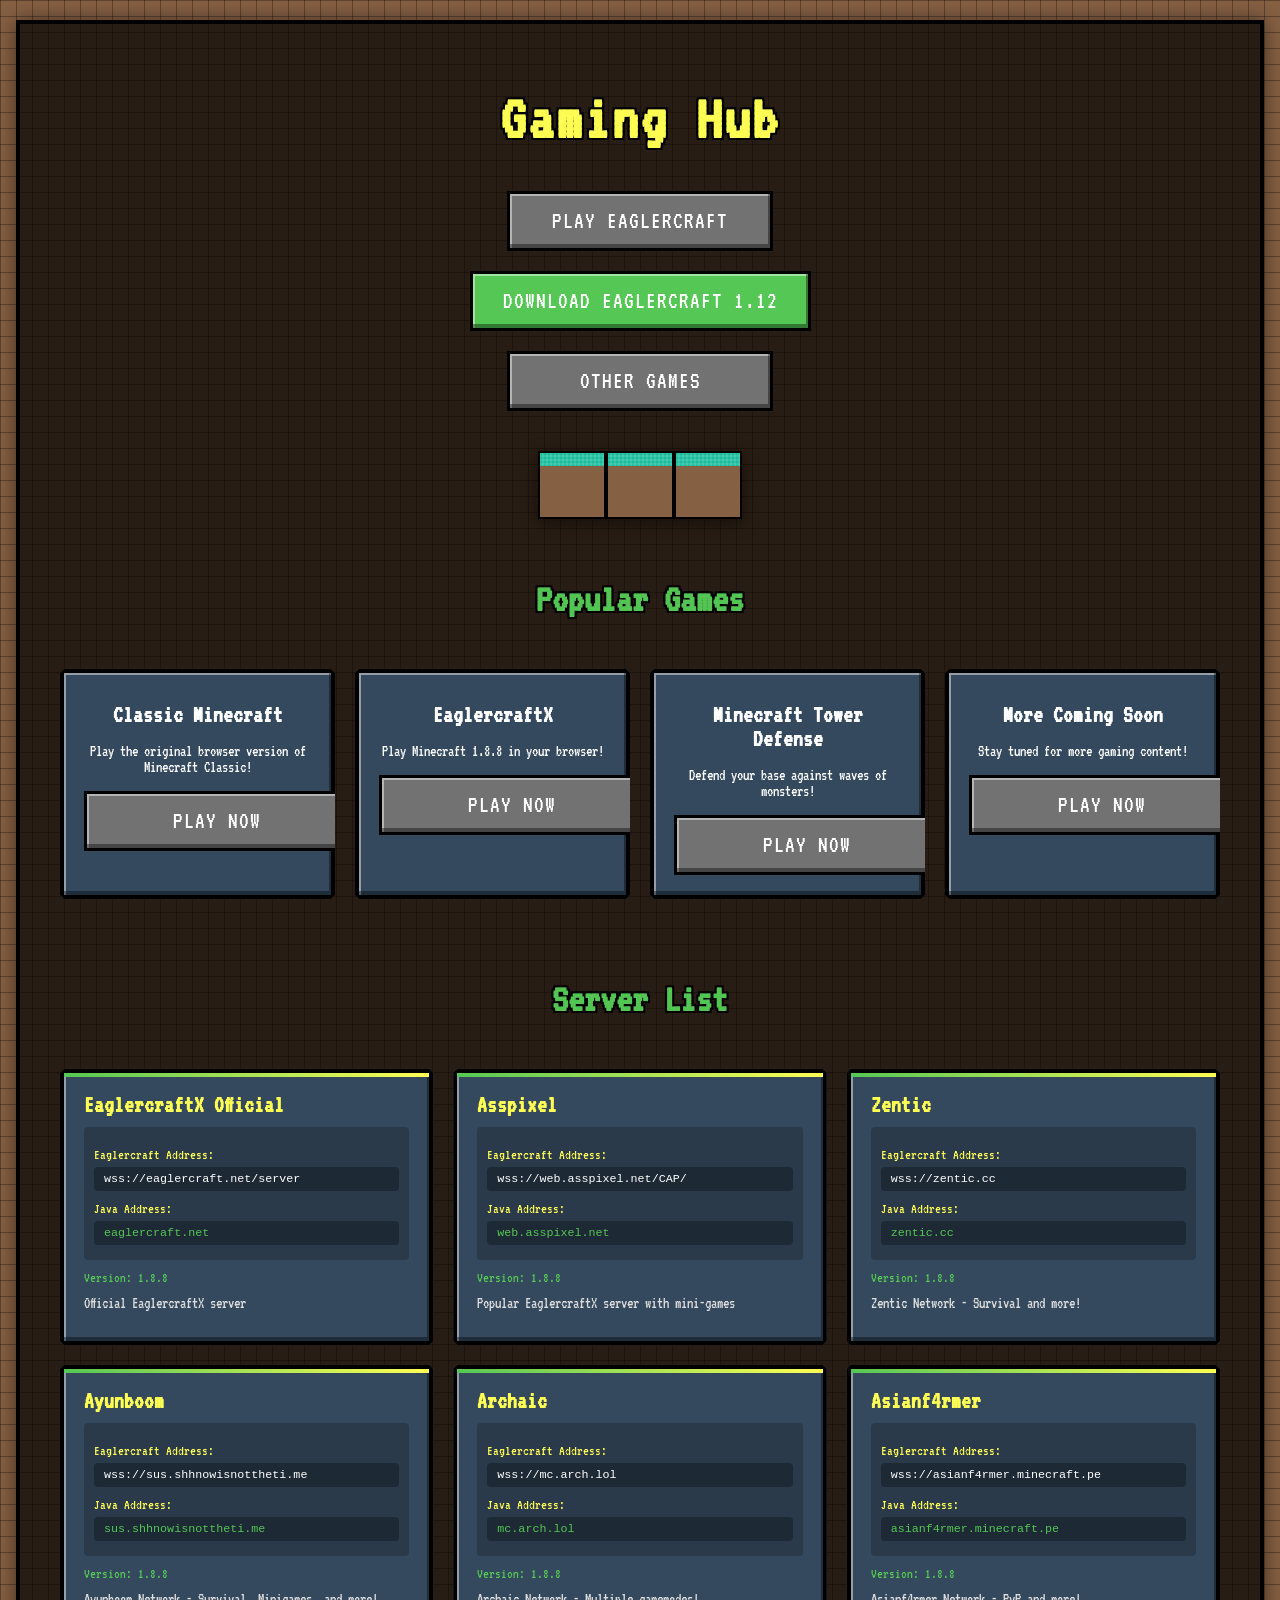
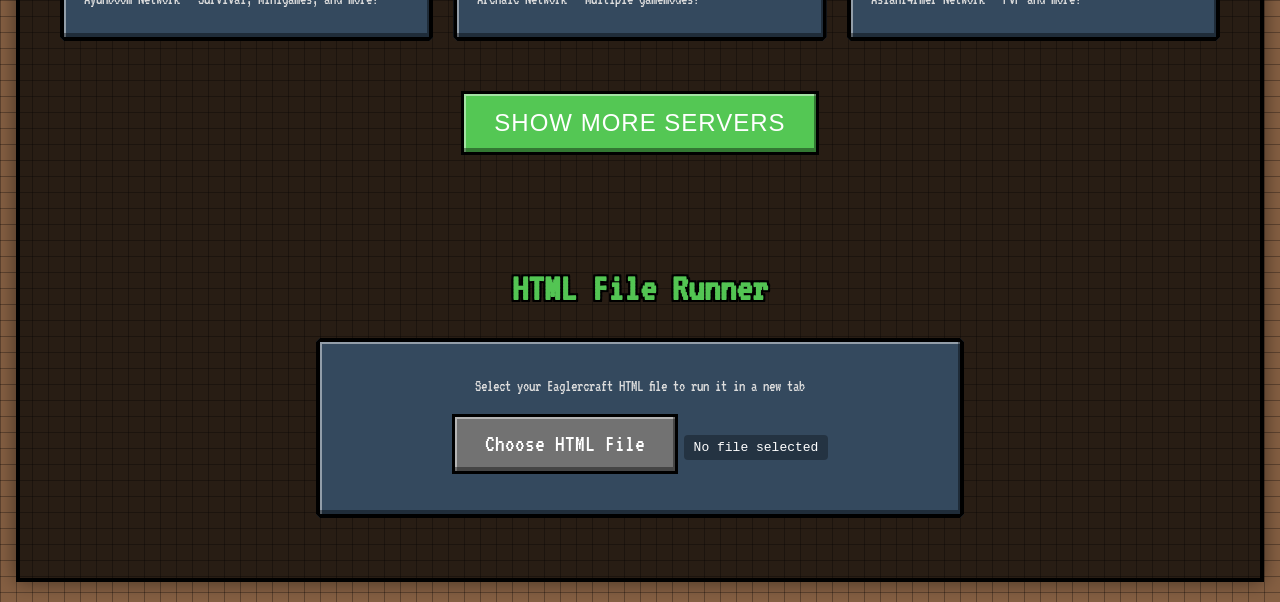
<file: index.html>
<html lang="en">
<head>
    <meta charset="UTF-8">
    <meta name="viewport" content="width=device-width, initial-scale=1.0">
    <title>Minecraft Gaming Hub</title>
    <link rel="stylesheet" href="styles.css">
    <script type="importmap">
    {
        "imports": {
            "config": "./config.js"
        }
    }
    </script>
    <script type="module" src="main.js"></script>
</head>
<body>
    <div class="container">
        <h1 class="minecraft-title">Gaming Hub</h1>
        
        <div class="menu">
            <a href="https://eaglercraft.net/" class="minecraft-button">
                <span class="button-content">Play Eaglercraft</span>
            </a>
            
            <a href="https://bafybeibvnsnqkki3ignwts6v65llluyl5cspcveuwc43oholesyswphfou.ipfs.dweb.link/?filename=Eaglercraft_1.12_WASM_Offline_Download.zip" class="minecraft-button download-button">
                <span class="button-content">Download Eaglercraft 1.12</span>
            </a>

            <a href="#games" class="minecraft-button">
                <span class="button-content">Other Games</span>
            </a>
        </div>

        <div class="minecraft-world">
            <div class="grass-block"></div>
            <div class="grass-block"></div>
            <div class="grass-block"></div>
        </div>

        <div id="games" class="games-section">
            <h2>Popular Games</h2>
            <div class="game-grid" id="gameGrid"></div>
        </div>

        <div id="servers" class="server-section">
            <h2>Server List</h2>
            <div class="server-grid" id="serverGrid"></div>
            <div class="show-more-container">
                <button id="showMoreServers" class="minecraft-button">
                    <span class="button-content">Show More Servers</span>
                </button>
            </div>
        </div>

        <div class="file-runner-section">
            <h2>HTML File Runner</h2>
            <div class="file-input-container">
                <p>Select your Eaglercraft HTML file to run it in a new tab</p>
                <input type="file" id="fileInput" accept=".html">
                <label for="fileInput" class="file-label">Choose HTML File</label>
                <div id="selectedFileName">No file selected</div>
                <button id="runButton" class="minecraft-button" style="display: none;">
                    <span class="button-content">Run in New Tab</span>
                </button>
            </div>
        </div>
    </div>
    <div class="side-ads side-ad-left">
        <h3>My Projects</h3>
        <a href="https://github.com/WindowsXpguy" class="minecraft-button">
            <span class="button-content">My GitHub</span>
        </a>
        <a href="https://github.com/WindowsXpguy/Chrome-exploits" class="minecraft-button">
            <span class="button-content">Chrome Exploits</span>
        </a>
        <a href="https://github.com/WindowsXpguy?tab=repositories" class="minecraft-button">
            <span class="button-content">All Projects</span>
        </a>
    </div>
    <div class="side-ads side-ad-right">
        <h3>Follow Me</h3>
        <a href="https://github.com/WindowsXpguy?tab=followers" class="minecraft-button">
            <span class="button-content">GitHub Followers</span>
        </a>
        <a href="https://github.com/WindowsXpguy/Chrome-exploits/stargazers" class="minecraft-button">
            <span class="button-content">Star Project</span>
        </a>
        <a href="https://github.com/WindowsXpguy/Chrome-exploits/fork" class="minecraft-button">
            <span class="button-content">Fork Project</span>
        </a>
    </div>
</body>
</html>
</file>
<file: styles.css>
@import url('https://fonts.googleapis.com/css2?family=VT323&display=swap');

:root {
    --minecraft-green: #54c754;
    --minecraft-brown: #885235;
    --minecraft-dirt: #866043;
    --minecraft-grass: #1abc9c;
}

body {
    margin: 0;
    padding: 0;
    font-family: 'VT323', monospace;
    background-color: var(--minecraft-dirt);
    color: white;
    background-image: 
        linear-gradient(rgba(0, 0, 0, 0.3) 1px, transparent 1px),
        linear-gradient(90deg, rgba(0, 0, 0, 0.3) 1px, transparent 1px);
    background-size: 16px 16px;
}

.container {
    max-width: 1200px;
    margin: 20px auto;
    padding: 20px;
    text-align: center;
    background-color: rgba(0, 0, 0, 0.7);
    border: 4px solid #000;
    box-shadow: 0 0 20px rgba(0, 0, 0, 0.5);
    position: relative;
}

.container::before {
    content: '';
    position: absolute;
    top: 0;
    left: 0;
    right: 0;
    bottom: 0;
    background-image: url("data:image/svg+xml,%3Csvg width='16' height='16' viewBox='0 0 16 16' xmlns='http://www.w3.org/2000/svg'%3E%3Crect width='16' height='16' fill='%23000000' fill-opacity='0.1'/%3E%3C/svg%3E");
    opacity: 0.1;
    pointer-events: none;
}

.minecraft-title {
    font-size: 4em;
    text-shadow: 
        2px 2px #000,
        -2px -2px #000,
        2px -2px #000,
        -2px 2px #000;
    margin-bottom: 40px;
    letter-spacing: 2px;
    color: #FFFF54;
    animation: float 3s ease-in-out infinite;
}

@keyframes float {
    0% { transform: translateY(0px); }
    50% { transform: translateY(-10px); }
    100% { transform: translateY(0px); }
}

.menu {
    display: flex;
    flex-direction: column;
    gap: 20px;
    align-items: center;
    margin-bottom: 40px;
}

.minecraft-button {
    display: inline-block;
    padding: 15px 30px;
    background-color: #727272;
    border: 3px solid #000;
    text-decoration: none;
    color: white;
    font-size: 1.5em;
    min-width: 200px;
    position: relative;
    transition: all 0.1s;
    box-shadow: 
        inset -2px -4px #0006,
        inset 2px 2px #fff7;
    border-radius: 0;
    text-transform: uppercase;
    letter-spacing: 1px;
}

.minecraft-button:hover {
    background-color: #8b8b8b;
    transform: translateY(-2px);
    box-shadow: 
        inset -2px -4px #0006,
        inset 2px 2px #fff7,
        0 4px 8px rgba(0, 0, 0, 0.3);
    text-shadow: 2px 2px rgba(0, 0, 0, 0.5);
}

.minecraft-button:active {
    transform: translateY(0);
    box-shadow: 
        inset 2px 2px #0006,
        inset -2px -4px #fff7;
}

.minecraft-world {
    display: flex;
    justify-content: center;
    gap: 0;
    margin: 40px 0;
    filter: drop-shadow(0 4px 8px rgba(0, 0, 0, 0.5));
}

.grass-block {
    width: 64px;
    height: 64px;
    background: linear-gradient(
        to bottom,
        var(--minecraft-grass) 0%,
        var(--minecraft-grass) 20%,
        var(--minecraft-dirt) 20%,
        var(--minecraft-dirt) 100%
    );
    border: 2px solid #000;
    position: relative;
    cursor: pointer;
    transition: transform 0.2s;
}

.grass-block:hover {
    transform: translateY(-4px);
}

.grass-block::after {
    content: '';
    position: absolute;
    top: 0;
    left: 0;
    right: 0;
    height: 20%;
    background-image: 
        linear-gradient(90deg, transparent 50%, rgba(255, 255, 255, 0.1) 50%),
        linear-gradient(transparent 50%, rgba(255, 255, 255, 0.1) 50%);
    background-size: 4px 4px;
}

.games-section {
    margin-top: 60px;
}

.games-section h2 {
    font-size: 2.5em;
    text-shadow: 
        2px 2px #000,
        -2px -2px #000,
        2px -2px #000,
        -2px 2px #000;
    color: #54c754;
    margin-bottom: 30px;
}

.game-grid {
    display: grid;
    grid-template-columns: repeat(auto-fit, minmax(250px, 1fr));
    gap: 20px;
    padding: 20px;
}

.game-card {
    background-color: #34495e;
    border: 4px solid #000;
    padding: 20px;
    text-align: center;
    transition: transform 0.2s;
    box-shadow: 
        inset -2px -4px #0006,
        inset 2px 2px #fff7;
    clip-path: polygon(
        0 4px,
        4px 0,
        calc(100% - 4px) 0,
        100% 4px,
        100% calc(100% - 4px),
        calc(100% - 4px) 100%,
        4px 100%,
        0 calc(100% - 4px)
    );
}

.game-card:hover {
    transform: scale(1.05);
}

.game-title {
    font-size: 1.5em;
    margin: 10px 0;
}

.server-section {
    margin-top: 60px;
}

.server-section h2 {
    font-size: 2.5em;
    text-shadow: 
        2px 2px #000,
        -2px -2px #000,
        2px -2px #000,
        -2px 2px #000;
    color: #54c754;
    margin-bottom: 30px;
}

.server-grid {
    display: grid;
    grid-template-columns: repeat(auto-fit, minmax(300px, 1fr));
    gap: 20px;
    padding: 20px;
}

.server-card {
    background-color: #34495e;
    border: 4px solid #000;
    padding: 20px;
    text-align: left;
    transition: transform 0.2s;
    box-shadow: 
        inset -2px -4px #0006,
        inset 2px 2px #fff7;
    position: relative;
    overflow: hidden;
    clip-path: polygon(
        0 4px,
        4px 0,
        calc(100% - 4px) 0,
        100% 4px,
        100% calc(100% - 4px),
        calc(100% - 4px) 100%,
        4px 100%,
        0 calc(100% - 4px)
    );
}

.server-card::before {
    content: '';
    position: absolute;
    top: 0;
    left: 0;
    right: 0;
    height: 4px;
    background: linear-gradient(90deg, #54c754, #FFFF54);
}

.server-card:hover {
    transform: scale(1.02);
}

.server-name {
    font-size: 1.5em;
    margin: 0 0 10px 0;
    color: #FFFF54;
}

.server-info {
    background: rgba(0, 0, 0, 0.2);
    padding: 10px;
    border-radius: 4px;
    margin: 10px 0;
}

.address-label {
    color: #FFFF54;
    font-size: 0.9em;
    margin-top: 10px;
}

.server-address {
    font-family: monospace;
    background: rgba(0, 0, 0, 0.3);
    padding: 5px 10px;
    border-radius: 4px;
    margin: 5px 0;
    font-size: 0.9em;
    word-break: break-all;
}

.java-address {
    color: #54c754;
}

.server-version {
    color: #54c754;
    font-size: 0.9em;
    margin: 5px 0;
}

.server-description {
    color: #ddd;
    margin: 10px 0;
}

.file-runner-section {
    margin-top: 60px;
    padding: 20px;
}

.file-runner-section h2 {
    font-size: 2.5em;
    text-shadow: 
        2px 2px #000,
        -2px -2px #000,
        2px -2px #000,
        -2px 2px #000;
    color: #54c754;
    margin-bottom: 30px;
}

.file-input-container {
    background-color: #34495e;
    border: 4px solid #000;
    padding: 20px;
    margin: 20px auto;
    max-width: 600px;
    box-shadow: 
        inset -2px -4px #0006,
        inset 2px 2px #fff7;
    clip-path: polygon(
        0 4px,
        4px 0,
        calc(100% - 4px) 0,
        100% 4px,
        100% calc(100% - 4px),
        calc(100% - 4px) 100%,
        4px 100%,
        0 calc(100% - 4px)
    );
}

.file-input-container p {
    margin-bottom: 20px;
    color: #ddd;
}

#fileInput {
    display: none;
}

.file-label {
    display: inline-block;
    padding: 15px 30px;
    background-color: #727272;
    border: 3px solid #000;
    color: white;
    font-size: 1.5em;
    cursor: pointer;
    margin-bottom: 20px;
    box-shadow: 
        inset -2px -4px #0006,
        inset 2px 2px #fff7;
}

.file-label:hover {
    background-color: #8b8b8b;
}

#selectedFileName {
    margin: 10px 0;
    font-family: monospace;
    background: rgba(0, 0, 0, 0.3);
    padding: 5px 10px;
    border-radius: 4px;
    display: inline-block;
}

.download-button {
    background-color: var(--minecraft-green);
}

.download-button:hover {
    background-color: #65d965;
}

.show-more-container {
    margin-top: 30px;
    text-align: center;
}

#showMoreServers {
    background-color: #54c754;
}

#showMoreServers:hover {
    background-color: #65d965;
}

.ad-popup {
    position: fixed;
    top: 0;
    left: 0;
    right: 0;
    bottom: 0;
    background-color: rgba(0, 0, 0, 0.8);
    display: flex;
    justify-content: center;
    align-items: center;
    z-index: 1000;
}

.ad-content {
    background-color: #34495e;
    border: 4px solid #000;
    padding: 30px;
    text-align: center;
    box-shadow: 
        inset -2px -4px #0006,
        inset 2px 2px #fff7;
    max-width: 400px;
    width: 90%;
    position: relative;
    animation: adPopup 0.3s ease-out;
}

@keyframes adPopup {
    from {
        transform: scale(0.8);
        opacity: 0;
    }
    to {
        transform: scale(1);
        opacity: 1;
    }
}

.ad-content h3 {
    color: #FFFF54;
    font-size: 2em;
    margin-bottom: 20px;
    text-shadow: 2px 2px #000;
}

.ad-content p {
    margin: 15px 0;
    color: #fff;
}

.ad-content .minecraft-button {
    margin: 10px auto;
    display: block;
    background-color: #54c754;
}

.ad-content .minecraft-button:hover {
    background-color: #65d965;
}

.timer {
    margin-top: 20px;
    color: #FFFF54;
    font-size: 1.2em;
}

.side-ads {
    position: fixed;
    top: 50%;
    transform: translateY(-50%);
    width: 160px;
    background-color: #34495e;
    border: 4px solid #000;
    padding: 15px;
    box-shadow: 
        inset -2px -4px #0006,
        inset 2px 2px #fff7,
        0 0 20px rgba(0, 0, 0, 0.5);
    z-index: 100;
    clip-path: polygon(
        0 4px,
        4px 0,
        calc(100% - 4px) 0,
        100% 4px,
        100% calc(100% - 4px),
        calc(100% - 4px) 100%,
        4px 100%,
        0 calc(100% - 4px)
    );
}

.side-ads .minecraft-button {
    font-size: 0.9em;
    padding: 8px 15px;
    min-width: auto;
    margin: 8px 0;
    width: 100%;
    text-align: center;
}

.side-ads h3 {
    color: #FFFF54;
    font-size: 1.4em;
    margin-bottom: 15px;
    text-shadow: 2px 2px #000;
    text-align: center;
}

.side-ad-left {
    left: 10px;
}

.side-ad-right {
    right: 10px;
}

.side-ads .minecraft-button {
    font-size: 0.9em;
    padding: 8px 15px;
    min-width: auto;
    margin: 8px 0;
    width: 100%;
    text-align: center;
}

.math-question {
    font-size: 2em;
    color: #FFFF54;
    margin: 20px 0;
    text-shadow: 2px 2px #000;
}

#mathAnswer {
    width: 100px;
    margin: 10px auto;
    text-align: center;
    font-size: 1.5em;
}

@media (max-width: 1600px) {
    .side-ads {
        display: none;
    }
}

.ad-content .close-ad {
    display: none;
    position: absolute;
    top: 10px;
    right: 10px;
    background: #ff4444;
    padding: 5px 10px;
    border: 2px solid #000;
    cursor: pointer;
    color: white;
}

.ad-content .close-ad.active {
    display: block;
}

.rotating-ad {
    animation: adPopup 0.5s ease-out;
    max-width: 500px;
    width: 90%;
    background: linear-gradient(135deg, #34495e, #2c3e50);
    border: 4px solid #000;
    padding: 30px;
    text-align: center;
    position: relative;
}

.rotating-ad::before {
    content: '';
    position: absolute;
    top: 0;
    left: 0;
    right: 0;
    height: 4px;
    background: linear-gradient(90deg, #54c754, #FFFF54);
}

.rotating-ad h3 {
    color: #FFFF54;
    font-size: 2.2em;
    margin-bottom: 20px;
    text-shadow: 2px 2px #000;
}

.rotating-ad p {
    color: #fff;
    font-size: 1.2em;
    margin: 15px 0;
    line-height: 1.4;
}

.rotating-ad .minecraft-button {
    margin: 20px auto;
    background-color: #54c754;
    font-size: 1.3em;
}

.rotating-ad .minecraft-button:hover {
    background-color: #65d965;
}

.rotating-ad .close-ad {
    position: absolute;
    top: 10px;
    right: 10px;
    background: #ff4444;
    padding: 5px 10px;
    border: 2px solid #000;
    cursor: pointer;
    color: white;
    font-family: 'VT323', monospace;
    box-shadow: 
        inset -2px -4px #0006,
        inset 2px 2px #fff7;
}

.rotating-ad .close-ad:hover {
    background: #ff6666;
}

.auth-container {
    max-width: 400px;
    margin: 0 auto;
    padding: 20px;
    background-color: rgba(0, 0, 0, 0.7);
    border: 4px solid #000;
}

.auth-tabs {
    display: flex;
    gap: 10px;
    margin-bottom: 20px;
}

.tab-button {
    flex: 1;
    background-color: #727272;
}

.tab-button.active {
    background-color: var(--minecraft-green);
}

.auth-form {
    display: none;
    flex-direction: column;
    gap: 15px;
}

.auth-form.active {
    display: flex;
}

.minecraft-input {
    padding: 10px;
    font-family: 'VT323', monospace;
    font-size: 1.2em;
    background-color: #34495e;
    border: 3px solid #000;
    color: white;
    box-shadow: 
        inset -2px -4px #0006,
        inset 2px 2px #fff7;
}

.minecraft-input:focus {
    outline: none;
    border-color: var(--minecraft-green);
}

.iframe-container {
    position: fixed;
    top: 0;
    left: 0;
    right: 0;
    bottom: 0;
    background-color: rgba(0, 0, 0, 0.8);
    display: flex;
    justify-content: center;
    align-items: center;
    z-index: 1000;
}

.iframe-content {
    background-color: #34495e;
    border: 4px solid #000;
    padding: 30px;
    text-align: center;
    box-shadow: 
        inset -2px -4px #0006,
        inset 2px 2px #fff7;
    max-width: 95vw;
    width: 95vw;
    max-height: 95vh;
    height: 95vh;
    position: relative;
    animation: adPopup 0.3s ease-out;
}

.preview-area {
    width: 100%;
    height: calc(95vh - 120px);
    background: #000;
    margin: 20px 0;
    border: 3px solid #000;
    overflow: hidden;
    position: relative;
}

.preview-area iframe {
    width: 100%;
    height: 100%;
    border: none;
    background: white;
}

.fullscreen-controls {
    position: absolute;
    top: 10px;
    right: 10px;
    z-index: 2;
}

.preview-area:fullscreen {
    padding: 0;
}

.preview-area:fullscreen iframe {
    width: 100vw;
    height: 100vh;
}

.iframe-content h3 {
    color: #FFFF54;
    font-size: 2em;
    margin-bottom: 20px;
    text-shadow: 2px 2px #000;
}

.iframe-content .timer {
    position: absolute;
    top: 10px;
    right: 10px;
    background: rgba(0, 0, 0, 0.5);
    padding: 5px 10px;
    border-radius: 4px;
    color: #FFFF54;
}
</file>
